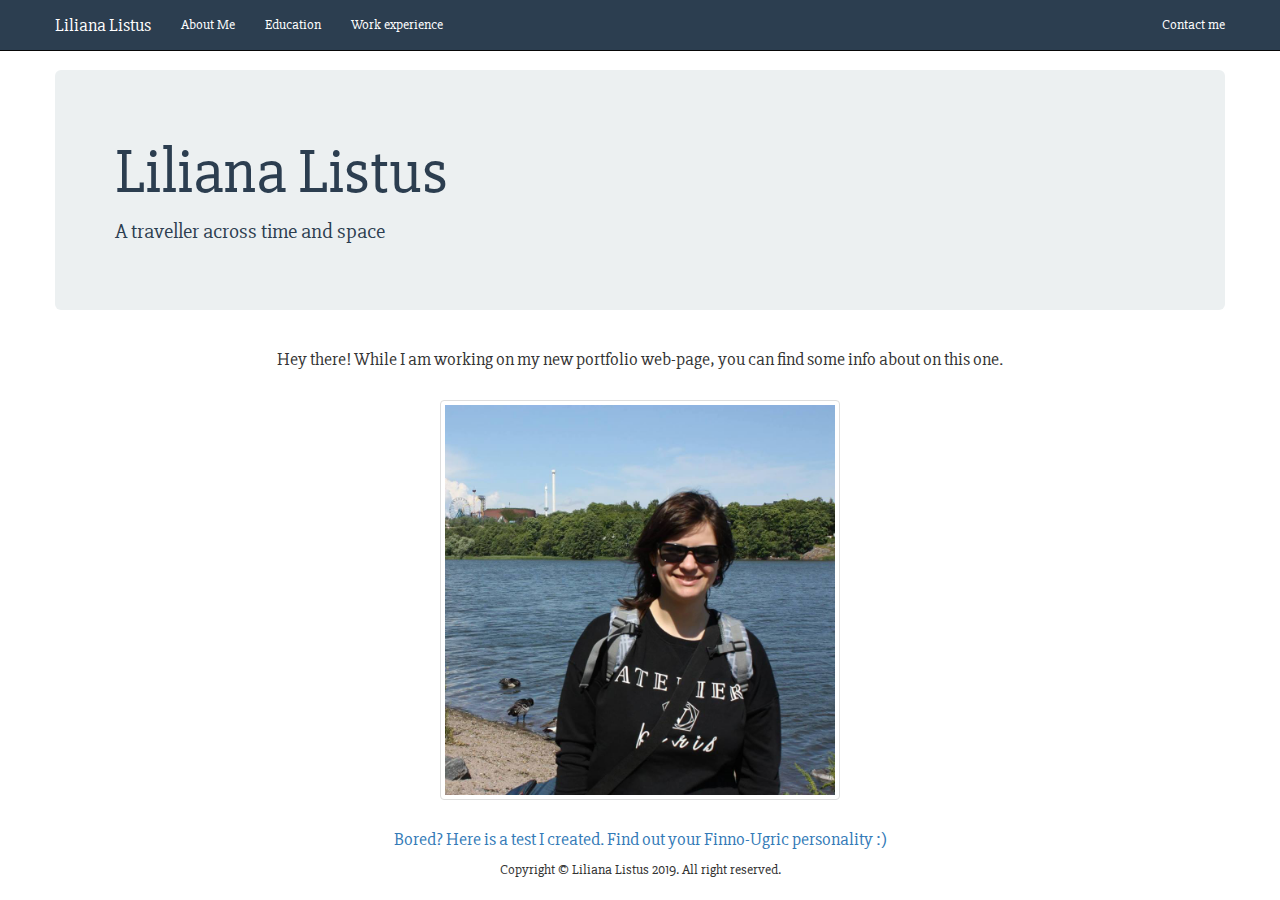
<file: index.html>
<!DOCTYPE html>
<html>
    <head>
        <meta name="viewport" content="width=device-width, initial-scale=1">
        <meta charset="utf-8" />
        <meta http-equiv="X-UA-Compatible" content="IE=edge" />


        <title>
            Welcome!
        </title>
    

        <!-- Font for everything -->
      <link href="https://fonts.googleapis.com/css?family=Slabo+27px" rel="stylesheet">

        <link crossorigin="anonymous" href="https://maxcdn.bootstrapcdn.com/bootstrap/3.3.7/css/bootstrap.min.css" integrity="sha384-BVYiiSIFeK1dGmJRAkycuHAHRg32OmUcww7on3RYdg4Va+PmSTsz/K68vbdEjh4u" rel="stylesheet">
        </link>

        <!--Font awesome for the peace sign -->
         <link rel="stylesheet" href="https://use.fontawesome.com/releases/v5.1.1/css/all.css" integrity="sha384-O8whS3fhG2OnA5Kas0Y9l3cfpmYjapjI0E4theH4iuMD+pLhbf6JI0jIMfYcK3yZ" crossorigin="anonymous">

       <!-- jQuery CDN -->
<link rel="stylesheet" type="text/css" href="css/style.css">
<script
  src="https://code.jquery.com/jquery-2.2.4.js">
  </script>
    <script src="https://maxcdn.bootstrapcdn.com/bootstrap/3.3.5/js/bootstrap.min.js"></script>
    <meta name="viewport" content="width=device-width, initial-scale=1, shrink-to-fit=no" />


    <body>
 <div class="container-fluid">
        <!-- To make it black class inverse, to fix - navbar-fixed-top-->
        <nav class="navbar navbar-inverse navbar-fixed-top">
            <div class="container">
                <div class="navbar-header">
                    <!-- Hamburger button itself -->
                    <button type="button" class="navbar-toggle collapsed" data-toggle="collapse" data-target="#bs-example-navbar-collapse-1" aria-expanded="false">
                     <span class="sr-only">Toggle navigation</span>
                        <span class="icon-bar"></span>
                        <span class="icon-bar"></span>
                        <span class="icon-bar"></span>
                      </button>
                      
                    <a class="navbar-brand" href="#">  Liliana Listus</a>
                </div>
                <!--To make hamburger -->
                <div class="collapse navbar-collapse" id="bs-example-navbar-collapse-1"> 
                    <ul class="nav navbar-nav">
                        <li>
                            <a href="#">About Me</a>
                        </li>
                        <li>
                            <a href="#">Education</a>
                        </li>
                        <li>
                            <a href="job_experience.html">Work experience</a>
                        </li>
                    </ul>
                    <ul class="nav navbar-nav navbar-right">
                        <li>
                            <a href="contact_me.html">Contact me
                                </a>
                        </li>
                    </ul>
                </div>
            </div>
        </nav>

        <!-- The body itsel using jumbotron in container -->
        <div class="container" class="col-lg-12 col-md-12 col-sm-12 col-xs-12">
            <div class="jumbotron" >
                <h1> <i class="fab fa-angellist"></i>Liliana Listus</h1>
                <p>A traveller across time and space</p>

            </div>
        </div>
        <center><h4>Hey there! While I am working on my new portfolio web-page, you can find some info about on this one. </h4></center>
        <br/>

        <!-- the image of me-->
        <div id="me" class="thumbnail" >  <img  src="images/me_index.jpg">

        </div>
    <br>
 
<center><a href="https://test.catchareindeer.com/"><h4>Bored? Here is a test I created. Find out your Finno-Ugric personality :)</h4></a> </center>
<div class="container">

</div>

<p class="text-center"> Copyright © Liliana Listus 2019. All right reserved. </p>
    <!--/.footer-bottom--> 

    </body>
</html>
</file>
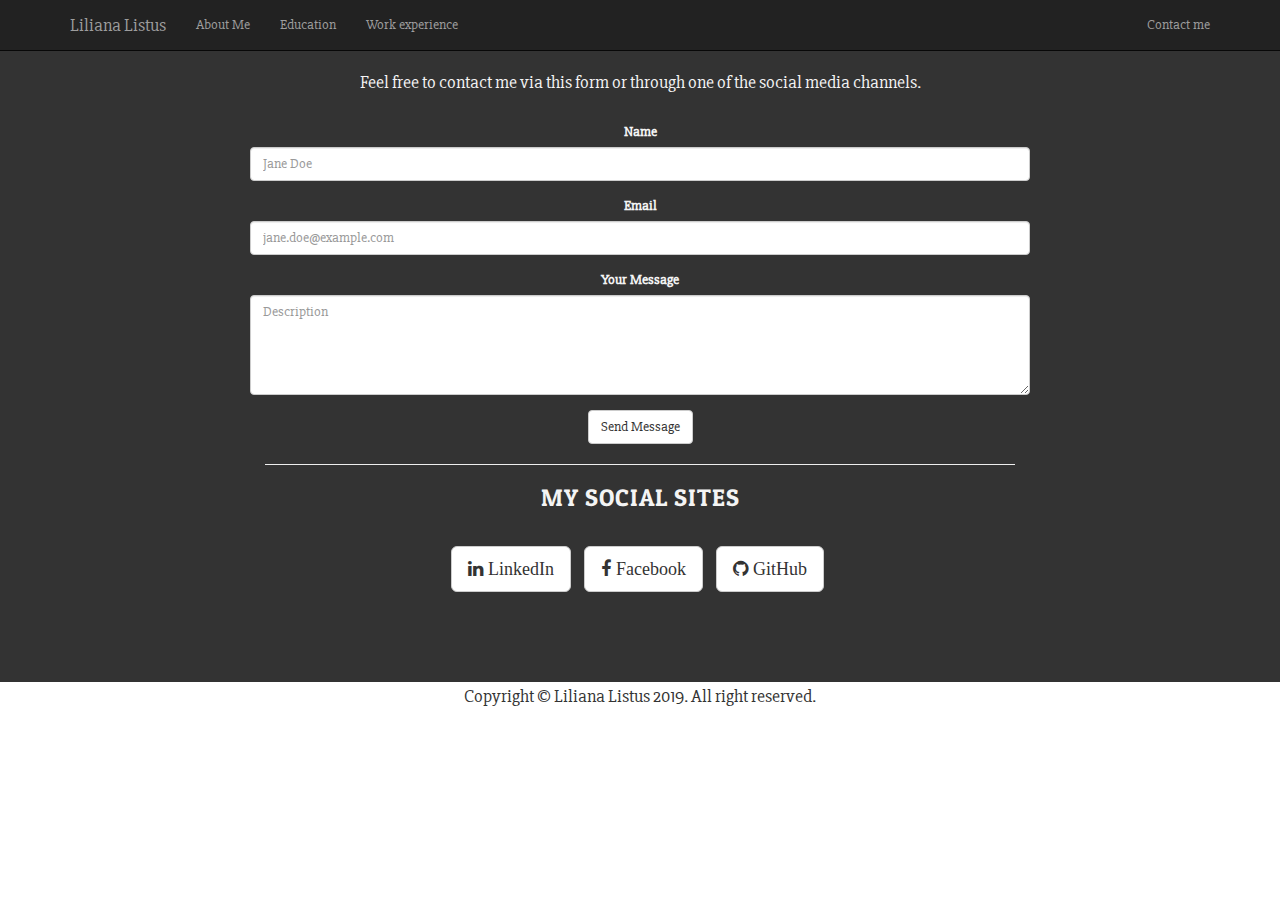
<file: contact_me.html>
<!DOCTYPE html>
<html>
<head>
	<meta name="viewport" content="width=device-width, initial-scale=1">
	<title>My Working Experience</title>
 
 
	  <link href="https://fonts.googleapis.com/css?family=Slabo+27px" rel="stylesheet">

        <link crossorigin="anonymous" href="https://maxcdn.bootstrapcdn.com/bootstrap/3.3.7/css/bootstrap.min.css" integrity="sha384-BVYiiSIFeK1dGmJRAkycuHAHRg32OmUcww7on3RYdg4Va+PmSTsz/K68vbdEjh4u" rel="stylesheet">
        </link>

        <!--Font awesome for the peace sign -->
         <link rel="stylesheet" href="https://use.fontawesome.com/releases/v5.1.1/css/all.css" integrity="sha384-O8whS3fhG2OnA5Kas0Y9l3cfpmYjapjI0E4theH4iuMD+pLhbf6JI0jIMfYcK3yZ" crossorigin="anonymous">

       <!-- jQuery CDN -->
    <script src="https://code.jquery.com/jquery-1.12.4.js"></script>
    <link rel="stylesheet" type="text/css" href="css/contact.css">

<script
  src="https://code.jquery.com/jquery-2.2.4.js">
  </script>
    <script src="https://maxcdn.bootstrapcdn.com/bootstrap/3.3.5/js/bootstrap.min.js"></script>
</head>
<body>

	
   <!-- To make it black class inverse, to fix - navbar-fixed-top-->
        <nav class="navbar navbar-inverse navbar-fixed-top">
            <div class="container">
                <div class="navbar-header">
                    <!-- Hamburger button itself -->
                    <button type="button" class="navbar-toggle collapsed" data-toggle="collapse" data-target="#bs-example-navbar-collapse-1" aria-expanded="false">
                     <span class="sr-only">Toggle navigation</span>
                        <span class="icon-bar"></span>
                        <span class="icon-bar"></span>
                        <span class="icon-bar"></span>
                      </button>
                      
                    <a class="navbar-brand" href="index.html">  Liliana Listus</a>
                </div>
                <!--To make hamburger -->
                <div class="collapse navbar-collapse" id="bs-example-navbar-collapse-1"> 
                    <ul class="nav navbar-nav">
                        <li>
                            <a href="#">About Me</a>
                        </li>
                        <li>
                            <a href="#">Education</a>
                        </li>
                        <li>
                            <a href="job_experience.html">Work experience</a>
                        </li>
                    </ul>
                    <ul class="nav navbar-nav navbar-right">
                        <li>
                            <a href="#">Contact me
                                </a>
                        </li>
                    </ul>
                </div>
            </div>
        </nav>

        <!--Contact form -->
<link href="https://fonts.googleapis.com/css?family=Oswald:700|Patua+One|Roboto+Condensed:700" rel="stylesheet">
<link href="https://maxcdn.bootstrapcdn.com/font-awesome/4.7.0/css/font-awesome.min.css" rel="stylesheet">
<section id="contact" class="content-section text-center">
        <div class="contact-section">
            <div class="container">
              <h2>Contact Me</h2>
              <p>Feel free to contact me via this form or through one of the social media channels.</p>
              <div class="row">
                <div class="col-md-8 col-md-offset-2">
                  <form class="form-horizontal">
                    <div class="form-group">
                      <label for="inputName2">Name</label>
                      <input type="text" class="form-control" id="inputName" placeholder="Jane Doe">
                    </div>
                    <div class="form-group">
                      <label for="inputEmail2">Email</label>
                      <input type="email" class="form-control" id="email" placeholder="jane.doe@example.com">
                    </div>
                    <div class="form-group ">
                      <label for="exampleInputText">Your Message</label>
                     <textarea  class="form-control" placeholder="Description" id="message"></textarea> 
                    </div>
                    <button  class="btn btn-default" id="sendButton">Send Message</button>

                  </form>

                  <hr>
                    <h3>My Social Sites</h3>
                  <ul class="list-inline banner-social-buttons">
                    <li><a href="https://linkedin.com/in/liliana-listus" class="btn btn-default btn-lg"><i class="fa fa-linkedin"> <span class="network-name">LinkedIn</span></i></a></li>
                    <li><a href="https://www.facebook.com/liliana.listus" class="btn btn-default btn-lg"><i class="fa fa-facebook"> <span class="network-name">Facebook</span></i></a></li>
                    <li><a href="https://www.github.com/lilja-listus" class="btn btn-default btn-lg"><i class="fa fa-github"> <span class="network-name">GitHub</span></i></a></li>
                  </ul>
                </div>
              </div>
            </div>
        </div>

      </section>
    <script type="text/javascript">
         $("#sendButton").click( function(){ 
         var textMessage = "Message from  " + $("#inputName").val() + " with e-mail: "+ $("#email").val() +'<br>'+"The Message is: '" + $("#message").val() + "'";
         window.open('mailto:lilja.listus@gmail.com?subject=Form from lilianalistus.com&body='+textMessage);

        });
      </script>

<p class="text-center"> Copyright © Liliana Listus 2019. All right reserved. </p>
    <!--/.footer-bottom--> 
</body>
</html>
</file>
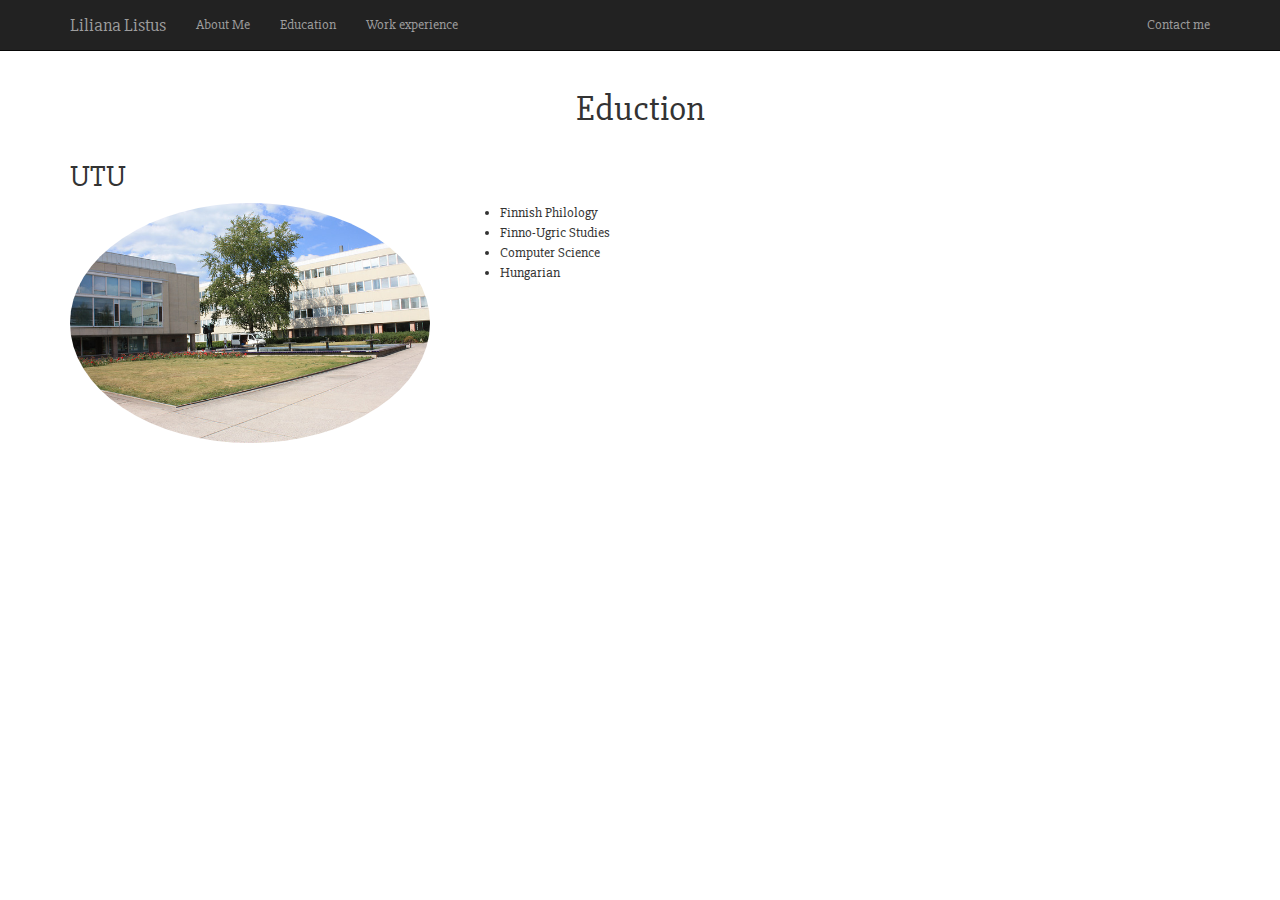
<file: education.html>
<!DOCTYPE html>
<html>
<head>
	<title>Education</title>

	<link rel="stylesheet" type="text/css" href="job.css">

	 <link href="https://fonts.googleapis.com/css?family=Slabo+27px" rel="stylesheet">

     <link crossorigin="anonymous" href="https://maxcdn.bootstrapcdn.com/bootstrap/3.3.7/css/bootstrap.min.css" integrity="sha384-BVYiiSIFeK1dGmJRAkycuHAHRg32OmUcww7on3RYdg4Va+PmSTsz/K68vbdEjh4u" rel="stylesheet">
        </link>

        <!--Font awesome for the peace sign -->
         <link rel="stylesheet" href="https://use.fontawesome.com/releases/v5.1.1/css/all.css" integrity="sha384-O8whS3fhG2OnA5Kas0Y9l3cfpmYjapjI0E4theH4iuMD+pLhbf6JI0jIMfYcK3yZ" crossorigin="anonymous">

       <!-- jQuery CDN -->

<script
  src="https://code.jquery.com/jquery-2.2.4.js">
  </script>


</head>

<body>
	
   <!-- To make it black class inverse, to fix - navbar-fixed-top-->
        <nav class="navbar navbar-inverse navbar-fixed-top">
            <div class="container">
                <div class="navbar-header">
                    <!-- Hamburger button itself -->
                    <button type="button" class="navbar-toggle collapsed" data-toggle="collapse" data-target="#bs-example-navbar-collapse-1" aria-expanded="false">
                     <span class="sr-only">Toggle navigation</span>
                        <span class="icon-bar"></span>
                        <span class="icon-bar"></span>
                        <span class="icon-bar"></span>
                      </button>
                      
                    <a class="navbar-brand" href="#">  Liliana Listus</a>
                </div>
                <!--To make hamburger -->
                <div class="collapse navbar-collapse" id="bs-example-navbar-collapse-1"> 
                    <ul class="nav navbar-nav">
                        <li>
                            <a href="#">About Me</a>
                        </li>
                        <li>
                            <a href="#">Education</a>
                        </li>
                        <li>
                            <a href="#">Work experience</a>
                        </li>
                    </ul>
                    <ul class="nav navbar-nav navbar-right">
                        <li>
                            <a href="/contact_me.html">Contact me
                                </a>
                        </li>
                    </ul>
                </div>
            </div>
        </nav>
        

        <h1>Eduction </h1>
        <div class = "container-fluid">
        	<div class="container">
        		<h2>UTU</h2>
        		<div class="row">
        			<div class="col-sm-4">
        				
        						<img src="images/utu.jpg" class="img-responsive">
        						<style type="text/css">
        							img{
        								border-radius: 50%;
        							}
        						</style>
   			

        				
        			</div>
        			<div class="col-sm-8">
 
        					<ul>
        						<li> Finnish Philology </li>
        						<li> Finno-Ugric Studies </li>
        						<li> Computer Science </li>
        						<li> Hungarian </li>
        					</ul>	


        			</div>
        		</div>
        	
        	</div>



        </div>



 

</body>
</html>
</file>
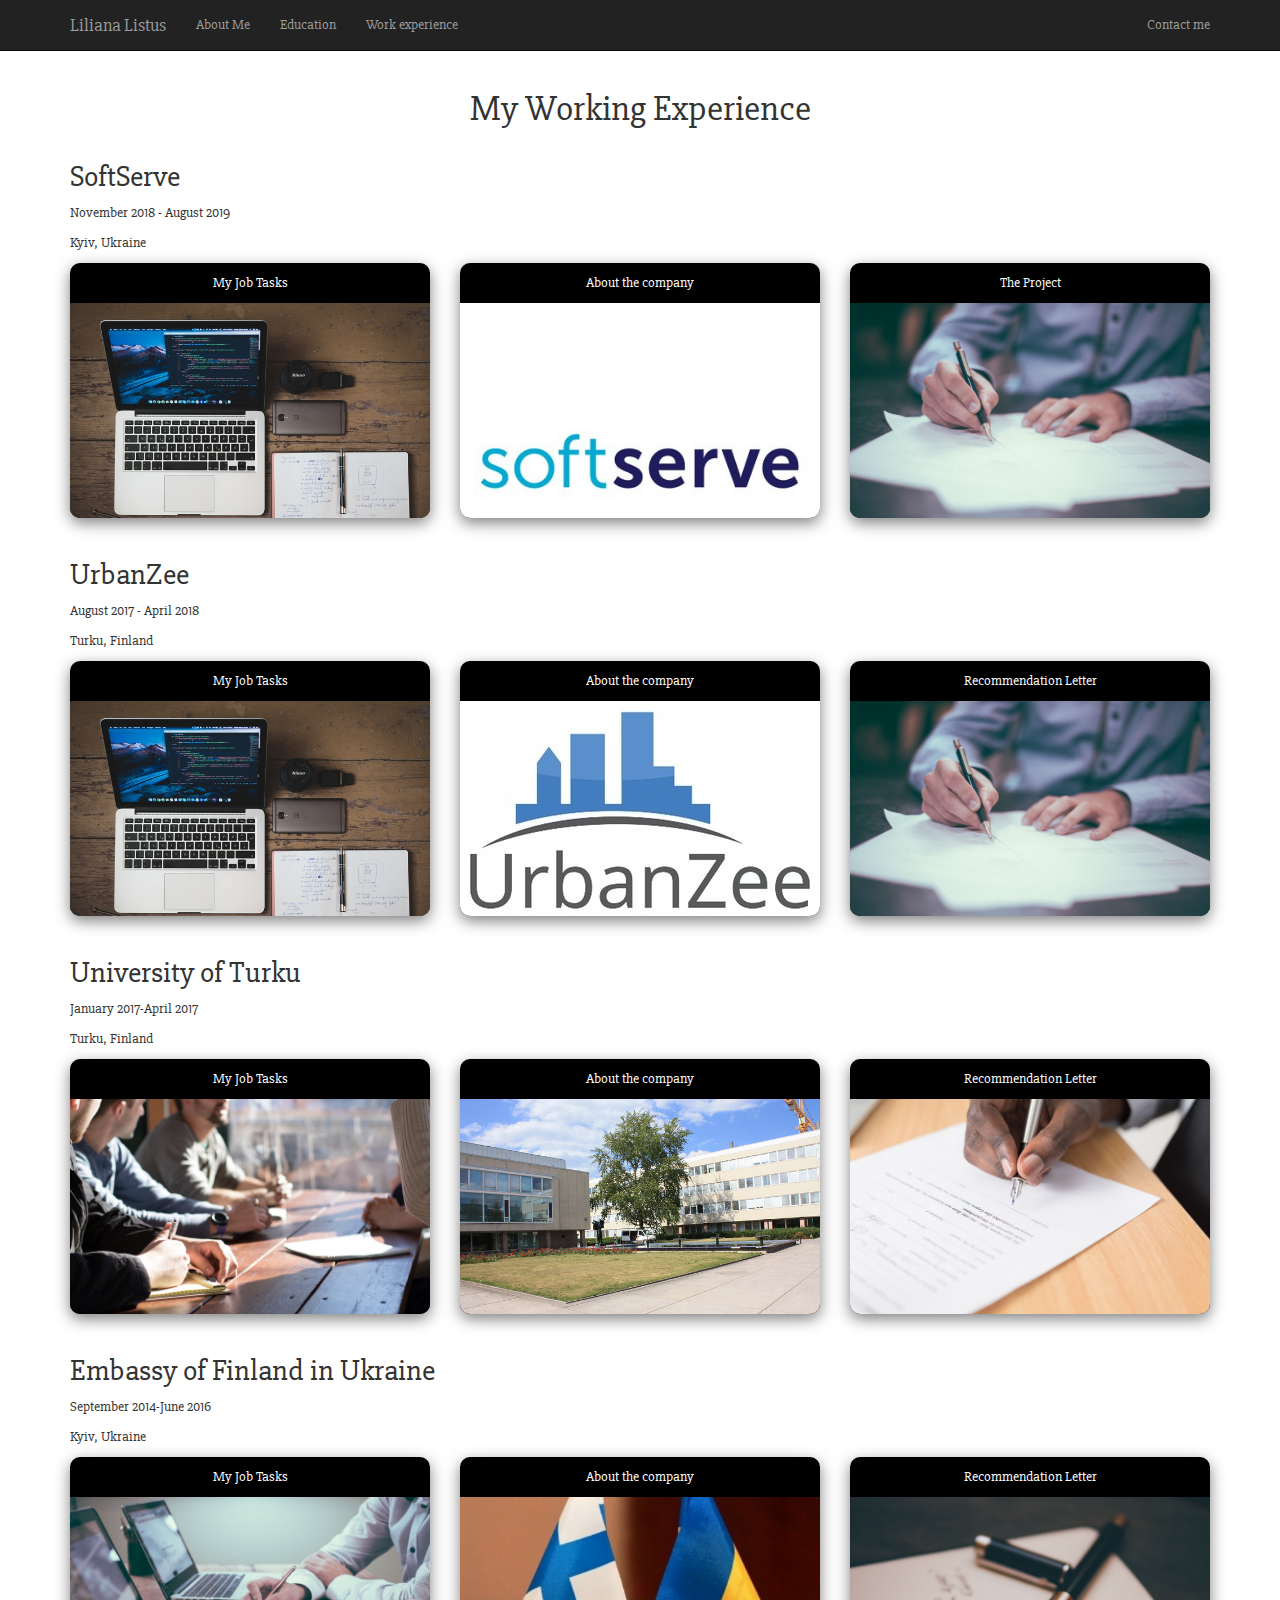
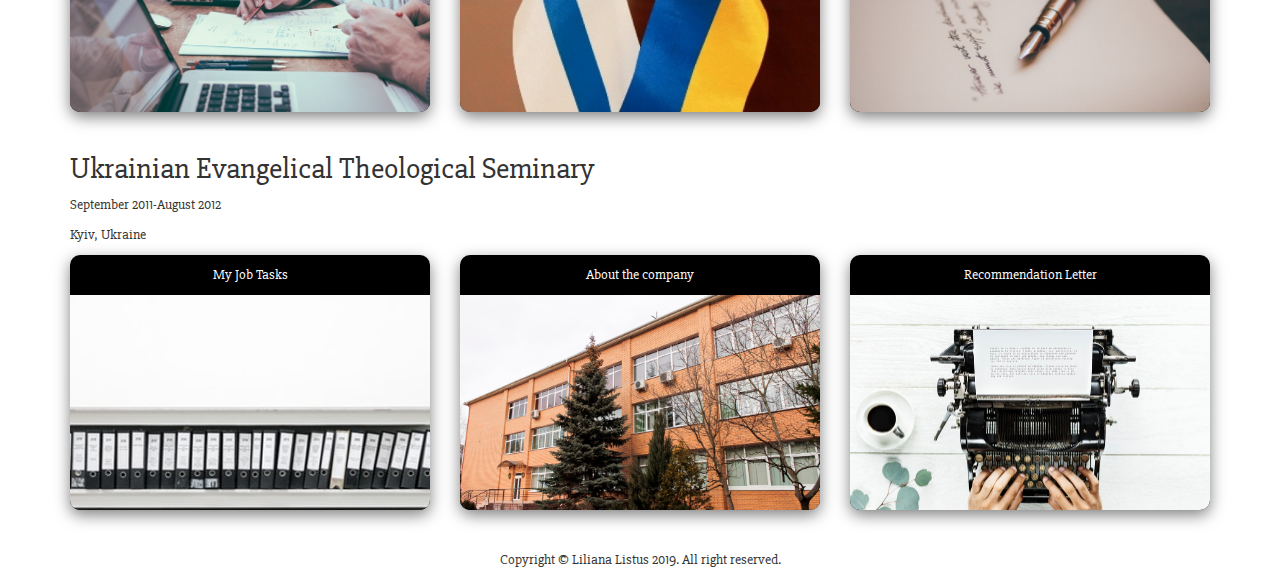
<file: job_experience.html>
<!DOCTYPE html>
<html>
<head>
	<meta name="viewport" content="width=device-width, initial-scale=1">
	<title>My Working Experience</title>
	
	<link rel="stylesheet" type="text/css" href="css/job.css">

	 <link href="https://fonts.googleapis.com/css?family=Slabo+27px" rel="stylesheet">

     <link crossorigin="anonymous" href="https://maxcdn.bootstrapcdn.com/bootstrap/3.3.7/css/bootstrap.min.css" integrity="sha384-BVYiiSIFeK1dGmJRAkycuHAHRg32OmUcww7on3RYdg4Va+PmSTsz/K68vbdEjh4u" rel="stylesheet">
        </link>

        <!--Font awesome for the peace sign -->
         <link rel="stylesheet" href="https://use.fontawesome.com/releases/v5.1.1/css/all.css" integrity="sha384-O8whS3fhG2OnA5Kas0Y9l3cfpmYjapjI0E4theH4iuMD+pLhbf6JI0jIMfYcK3yZ" crossorigin="anonymous">

       <!-- jQuery CDN -->
    <meta name="viewport" content="width=device-width, initial-scale=1, shrink-to-fit=no" />

<script
  src="https://code.jquery.com/jquery-2.2.4.js">
  </script>
    <script src="https://maxcdn.bootstrapcdn.com/bootstrap/3.3.5/js/bootstrap.min.js"></script>
</head>
<body>

	
   <!-- To make it black class inverse, to fix - navbar-fixed-top-->
        <nav class="navbar navbar-inverse navbar-fixed-top">
            <div class="container">
                <div class="navbar-header">
                    <!-- Hamburger button itself -->
                    <button type="button" class="navbar-toggle collapsed" data-toggle="collapse" data-target="#bs-example-navbar-collapse-1" aria-expanded="false">
                     <span class="sr-only">Toggle navigation</span>
                        <span class="icon-bar"></span>
                        <span class="icon-bar"></span>
                        <span class="icon-bar"></span>
                      </button>
                      
                    <a class="navbar-brand" href="#">  Liliana Listus</a>
                </div>
                <!--To make hamburger -->
                <div class="collapse navbar-collapse" id="bs-example-navbar-collapse-1"> 
                    <ul class="nav navbar-nav">
                        <li>
                            <a href="#">About Me</a>
                        </li>
                        <li>
                            <a href="#">Education</a>
                        </li>
                        <li>
                            <a href="#">Work experience</a>
                        </li>
                    </ul>
                    <ul class="nav navbar-nav navbar-right">
                        <li>
                            <a href="contact_me.html">Contact me
                                </a>
                        </li>
                    </ul>
                </div>
            </div>
        </nav>

	<h1>My Working Experience</h1>
        <!-- The section with pictures -->
	<section>
		<div class="container-fluid">
			<div class="container">
				<h2 class="worlplace">SoftServe</h2>
				<p> November 2018 - August 2019</p>
				<p> Kyiv, Ukraine</p>
				<div class="row">
					<div class="col-sm-4">
						<div class="box">
							<p class="boxText">My Job Tasks</p>
							<div class="imgBox">
								<img src="images/tasks.jpeg"  width="100%" class="responsive">
							</div>
							<div class="content">
								<h3>Web UI Developer</h3>
								<p>Building micro-services using Node.js: Koa and RabbitMQ;</p>
								<p>Writing unit, acceptance and integration tests using TDD methodology;</p>
								<p>Implementing the back-end API;</p>
								<p>Building UI with React, CSS, HTML.</p>
					
							</div>
						</div>
					</div>
					<div class="col-sm-4">
						<div class="box">
							<p class="boxText">About the company</p>
							<div class="imgBox">
								<img src="images/SoftServe.jpg" width="100% class="responsive">
							</div>
							<div class="content">
								<h3>About the company</h3>
								<p>SoftServe is a technology company specializing in consultancy services and software development</p>
								<p><a class="btn btn-primary btn-lg" role="button" onclick="window.open('https://www.softserveinc.com/en-us/')">Learn more</a></p>

							</div>
						</div>
					</div>
					<div class="col-sm-4">
						<div class="box">
							<p class="boxText">The Project</p>
							<div class="imgBox">
								<img src="images/recommendation.jpeg" 
								width="100%" class="responsive">

							</div>
							<div class="content">
								<h3>The Project</h3>
								<p>American company that creates education materials for the field of IT.</p>



							</div>
							</div>
						</div>
					</div>
			
<h2 class="worlplace">UrbanZee</h2>
				<p> August 2017 - April 2018</p>
				<p> Turku, Finland</p>
				<div class="row">
					<div class="col-sm-4">
						<div class="box">
							<p class="boxText">My Job Tasks</p>
							<div class="imgBox">
								<img src="images/tasks.jpeg"  width="100%" class="responsive">
							</div>
							<div class="content">
								<h3>Software Developer Intern</h3>
								<p>Writing scripts in Python to transform files from CSV to XML.</p>
								<p>Writing unit-tests in Django.</p>
								<p>Practicing working with Linux.</p>
							</div>
						</div>
					</div>
					<div class="col-sm-4">
						<div class="box">
							<p class="boxText">About the company</p>
							<div class="imgBox">
								<img src="images/urbanzee.jpg" width="100% class="responsive" id="urban_pic">
							</div>
							<div class="content">
								<h3>About the company</h3>
								<p>UrbanZee is a local startup in Turku, Finland</p>
								<p><a class="btn btn-primary btn-lg" role="button" onclick="window.open('http://www.urbanzee.com')">Learn more</a></p>

							</div>
						</div>
					</div>
					<div class="col-sm-4">
						<div class="box">
							<p class="boxText">Recommendation Letter</p>
							<div class="imgBox">
								<img src="images/recommendation.jpeg" 
								width="100%" class="responsive">

							</div>
							<div class="content">
								<h3>Recommendation letter</h3>
								<p>Click here to see recommendation letter from this workplace</p>

								<!-- Button trigger modal -->
							<button type="button" class="btn btn-primary btn-lg" data-toggle="modal" data-target="#urbanzee">
							  Open the Document
							</button>

							</div>
							</div>
						</div>
					</div>
							
				<h2 class="worlplace">University of Turku</h2>
				<p> January 2017-April 2017</p>
				<p> Turku, Finland</p>
				<div class="row">
					<div class="col-sm-4">
						<div class="box">
							<p class="boxText">My Job Tasks</p>
							<div class="imgBox">
								<img src="images/teaching.jpg"  width="100%" class="responsive">
							</div>
							<div class="content">
								<h3>Professor's Assistant</h3>
								<p>Assisting Russian language professor in holding a course.</p>
								<p>Designing and holding a Ukrainian for Beginners course.</p>
							</div>
						</div>
					</div>
					<div class="col-sm-4">
						<div class="box">
							<p class="boxText">About the company</p>
							<div class="imgBox">
								<img src="images/utu.jpg" width="100%" class="responsive">
							</div>
							<div class="content">
								<h3>About the company</h3>
								<p>University of Turku is one of the biggest Finnish universities and the first one offering higher education in Finnish</p>
								<p><a class="btn btn-primary btn-lg" role="button"  onclick="window.open('http://www.utu.fi/en')">Learn more</a></p>

							</div>
						</div>
					</div>
					<div class="col-sm-4">
						<div class="box">
							<p class="boxText">Recommendation Letter</p>
							<div class="imgBox">
								<img src="images/recom_utu.jpeg" 
								width="100%" class="responsive">
							</div>
							<div class="content">
								<h3>Recommendation letter</h3>
								<p>Recommendation letter comes a bit later</p>
							</div>
						</div>
					</div>
				</div>

				<h2 class="worlplace">Embassy of Finland in Ukraine</h2>
				<p> September 2014-June 2016</p>
				<p> Kyiv, Ukraine</p>
				<div class="row">
					<div class="col-sm-4">
						<div class="box">
							<p class="boxText">My Job Tasks</p>
							<div class="imgBox">
								<img src="images/tutor.jpeg"  width="100%" class="responsive">
							</div>
							<div class="content">
								<h3>Finnish Tutor</h3>
								<p>Designing individual Finnish lessons.</p>
								<p>Tutoring the local staff.</p>
							</div>
						</div>
					</div>
					<div class="col-sm-4">
						<div class="box">
							<p class="boxText">About the company</p>
							<div class="imgBox">
								<img src="images/ukr_fi.jpg" width="100%" class="responsive">
							</div>
							<div class="content">
								<h3>About the company</h3>
								<p>Embassy of Finland in Ukraine is diplomatic representative of the country. It also connects cultures and business interests of two countries</p>
								<p><a class="btn btn-primary btn-lg" role="button"  onclick="window.open('http://www.finland.org.ua/Public/Default.aspx')">Learn more</a></p>

							</div>
						</div>
					</div>
					<div class="col-sm-4">
						<div class="box">
							<p class="boxText">Recommendation Letter</p>
							<div class="imgBox">
								<img src="images/recom_fin.jpeg" 
								width="100%" class="responsive">
							</div>
							<div class="content">
								<h3>Recommendation letter</h3>
								<p>Click here to see recommendation letter from this workplace</p>
								<!-- Button trigger modal -->
								<button type="button" class="btn btn-primary btn-lg" data-toggle="modal" data-target="#embassy">
								  Open the Document
								</button>
							</div>
						</div>
					</div>
				</div>

				<h2 class="worlplace">Ukrainian Evangelical Theological Seminary</h2>
				<p> September 2011-August 2012</p>
				<p> Kyiv, Ukraine</p>
				<div class="row">
					<div class="col-sm-4">
						<div class="box">
							<p class="boxText">My Job Tasks</p>
							<div class="imgBox">
								<img src="images/projects.jpeg"  width="100%" class="responsive">
							</div>
							<div class="content">
								<h3>Project Manager</h3>
								<p>Preparing and managing projects, including translation of course materials.</p>
								<p>Organizing local events and communicating with international partners.</p>
							</div>
						</div>
					</div>
					<div class="col-sm-4">
						<div class="box">
							<p class="boxText">About the company</p>
							<div class="imgBox">
								<img src="images/uets.jpg" width="100%" class="responsive">
							</div>
							<div class="content">
								<h3>About the company</h3>
								<p>UETS is a multi-demoninational seminary that educates ministers for different church needs</p>
								<p><a class="btn btn-primary btn-lg" role="button" onclick="window.open('https://uets.net/en/')">Learn more</a></p>

							</div>
						</div>
					</div>
					<div class="col-sm-4">
						<div class="box">
							<p class="boxText">Recommendation Letter</p>
							<div class="imgBox">
								<img src="images/recom_uets.jpeg" 
								width="100%" class="responsive">
							</div>
							<div class="content">
								<h3>Recommendation letter</h3>
								<p>Click here to see recommendation letter from this workplace</p>
								<!-- Button trigger modal -->
								<button type="button" class="btn btn-primary btn-lg" data-toggle="modal" data-target="#uets">
								  Open the Document
								</button>
							</div>
						</div>
					</div>
				</div>
			</div>
		</div>
</section>
							<!-- Modal on Urbanzee -->
							<div class="modal fade" id="urbanzee" tabindex="-1" role="dialog" aria-labelledby="myModalLabel">
							  <div class="modal-dialog" role="document">
							    <div class="modal-content">
							      <div class="modal-header">
							        <button type="button" class="close" data-dismiss="modal" aria-label="Close"><span aria-hidden="true">&times;</span></button>
							        <h4 class="modal-title" id="myModalLabel">Cerificate of Internship</h4>
							      </div>
							      <div class="modal-body">
							        <object type="application/pdf" data="documents/UrbanZee.pdf" width="100%" height="700"">No Support</object>
							      </div>
							      <div class="modal-footer">
							        <button type="button" class="btn btn-default" data-dismiss="modal">Close</button>
							      </div>
							    </div>
							  </div>
							</div>

								<!-- Modal on Embassy -->
							<div class="modal fade" id="embassy" tabindex="-1" role="dialog" aria-labelledby="myModalLabelEmbass">
							  <div class="modal-dialog" role="document">
							    <div class="modal-content">
							      <div class="modal-header">
							        <button type="button" class="close" data-dismiss="modal" aria-label="Close"><span aria-hidden="true">&times;</span></button>
							        <h4 class="modal-title" id="myModalLabelEmbass">Letter From the Embassy</h4>
							      </div>
							      <div class="modal-body">
							        <object  data="documents/Embassy.jpg" width="100%" height="700"">No Support</object>
							      </div>
							      <div class="modal-footer">
							        <button type="button" class="btn btn-default" data-dismiss="modal">Close</button>
							      </div>
							    </div>
							  </div>
							</div>

					<!-- Modal on Seminary -->
							<div class="modal fade" id="uets" tabindex="-1" role="dialog" aria-labelledby="myModalLabelSemin">
							  <div class="modal-dialog" role="document">
							    <div class="modal-content">
							      <div class="modal-header">
							        <button type="button" class="close" data-dismiss="modal" aria-label="Close"><span aria-hidden="true">&times;</span></button>
							        <h4 class="modal-title" id="myModalLabelSemin">Reference Letter</h4>
							      </div>
							      <div class="modal-body">
							        <object  data="documents/uets.pdf" width="100%" height="700"">No Support</object>
							      </div>
							      <div class="modal-footer">
							        <button type="button" class="btn btn-default" data-dismiss="modal">Close</button>
							      </div>
							    </div>
							  </div>
							</div>
							<div class="container">

</div>

<p class="text-center"> Copyright © Liliana Listus 2019. All right reserved. </p>
    <!--/.footer-bottom--> 
</body>
</html>
</file>
<file: css/style.css>
body{
	padding-top: 70px;
	font-family: 'Slabo 27px', serif !important;
}

.jumbotron{
	color: #2c3e50;
	background-color: #ecf0f1;
		
}

.navbar-inverse{
	background-color: #2c3e50;
}
.navbar-inverse .navbar-nav>li>a{
	color: white;
}

.navbar-inverse .navbar-brand{
	color: white;
}

#me{
	width: 400px;
	margin:0px auto; 
	text-align:center;
}

.container {
  margin: 0px auto;
  padding: 0px;	
}

#main { 
  background: #2c3e50;
  height: 300px;
  width: 700px;
  margin:0px auto; 
  text-align:center;
  margin-bottom: 70px;
}

.content {
  padding: 10px 44px;
}

.text {
  border-bottom: 1px solid #262626;
  margin-top: 40px;
  padding-bottom: 40px;
  text-align: center;
}

.text h2 {
  color: #E5E5E5;
  font-size: 30px;
  font-style: normal;
  font-variant: normal;
  font-weight: lighter;
  letter-spacing: 2px;
}

.counter {
  background: #2C2C2C;
  -moz-box-shadow:    inset 0 0 5px #000000;
  -webkit-box-shadow: inset 0 0 5px #000000;
  box-shadow:         inset 0 0 5px #000000;
  min-height: 130px;
  text-align: center;
}

.counter h3 {
  color: #E5E5E5;
  font-size: 14px;
  font-style: normal;
  font-variant: normal;
  font-weight: lighter;
  letter-spacing: 1px;
  padding-top: 20px;
  margin-bottom: 30px;
}

#countdown {
  color: #FFFFFF;
}

#countdown span {
  color: #E5E5E5;
  font-size: 26px;
  font-weight: normal;
  margin-left: 20px;
  margin-right: 20px;
  text-align: center;
}


@media (max-width: 767px) {

    body{
    	font-family: 'Slabo 27px', serif !important;
    }
    #me{
	width: 100%;
	margin:0px auto; 
	text-align: center;
	}
	.jumbotron{
	color: #2c3e50;
	background-color: #ecf0f1;
	width: 100%; 	
	}
	#main { 
  background: #2c3e50;
  margin:0px auto; 
  text-align:center;
  margin-bottom: 70px;
  font-family: 'Lato', sans-serif;
  width: 100%;
  height: 30%;
}
.content{
	width: 100%;
	 margin:0px auto; 
  	text-align:center;
}
#countdown span {
	font-size: 1.0em;

}


@media only screen and (min-device-width : 320px) and (max-device-width : 767px) {

.navbar-inverse{
padding: 0 20px;
}
}
</file>
<file: css/contact.css>
body{
	width:100%;
	height:100%;
	font-family: 'Slabo 27px', serif !important;
	
}


h1,h2,h3 {
	margin:0 0 35px 0;
	font-family: 'Patua One', cursive;
	text-transform: uppercase;
	letter-spacing:1px;
}

p{
	margin:0 0 25px;
	font-size:18px;
	line-height:1.6em;
}
a{
	color:#26a5d3;
}
a:hover,a:focus{
	text-decoration:none;
	color:#26a5d3;
}

#contact{
	background:#333333;
	color:#f4f4f4;
	padding-bottom:80px;
}

textarea.form-control{
    height:100px;
}
@media only screen and (min-device-width : 320px) and (max-device-width : 767px) {

.navbar-inverse{
padding: 0 20px;
}

#contact{
	padding: 20px;
}

.list-inline .banner-social-buttons, li{
	margin: 10px;
}
}
</file>
<file: job.css>
body{
	font-family: 'Slabo 27px', serif !important;
	padding-top: 70px;

}
h1{
	text-align: center;
}

.box{
	
	position: relative;
	width: 100%;
	height: 255px;
	overflow: hidden;
	border-radius: 10px;
	background: #000;
	box-shadow: 0 5px 15px rgba(0, 0, 0, .5);
	transition: .5s;
}
.box .imgBox{
	position: relative;
}
.box .imgBox img{
	transition: .5s; 
}
.box:hover .imgBox img{
	opacity: .5; 
	transform: translateY(-40px);
}
.box .content {
	position: absolute;
	bottom: 0;
	left: 0;
	padding: 20px;
	box-sizing: border-box;
	transition: .5s;
	opacity: 0;
}
.box:hover .content {
	opacity: 1;
}

.box .content h3 {
	font-size: 38px;
	color: white;
	font-weight: 700;
}
.box .content p{
	color: white;
}

.boxText{
	color: white;
	text-align: center;
	margin-top: 10px; 

}


.navbar-inverse{
	background-color: #2c3e50;

}
.navbar-inverse .navbar-nav>li>a{
	color: white;
}

.navbar-inverse .navbar-brand{
	color: white;
} 

.row{
	margin-bottom: 40px;
}
</file>
<file: css/job.css>
body{
	font-family: 'Slabo 27px', serif !important;
	padding-top: 70px;

}
h1{
	text-align: center;
}

.box{
	
	position: relative;
	width: 100%;
	height: 255px;
	overflow: hidden;
	border-radius: 10px;
	background: #000;
	box-shadow: 0 5px 15px rgba(0, 0, 0, .5);
	transition: .5s;
}
.box .imgBox{
	position: relative;
}
.box .imgBox img{
	transition: .5s; 
}
.box:hover .imgBox img{
	opacity: .5; 
	transform: translateY(-40px);
}
.box .content {
	position: absolute;
	bottom: 0;
	left: 0;
	padding: 20px;
	box-sizing: border-box;
	transition: .5s;
	opacity: 0;
}
.box:hover .content {
	opacity: 1;
}

.box .content h3 {
	font-size: 38px;
	color: white;
	font-weight: 700;
}
.box .content p{
	color: white;
}

.boxText{
	color: white;
	text-align: center;
	margin-top: 10px; 

}


.navbar-inverse{
	background-color: #2c3e50;

}
.navbar-inverse .navbar-nav>li>a{
	color: white;
}

.navbar-inverse .navbar-brand{
	color: white;
} 

.row{
	margin-bottom: 40px;
}


@media only screen and (min-device-width : 320px) and (max-device-width : 767px) {
.col-sm-4{
	margin-bottom: 20px;
}
.navbar-inverse{
padding: 0 20px;
}

}
</file>
